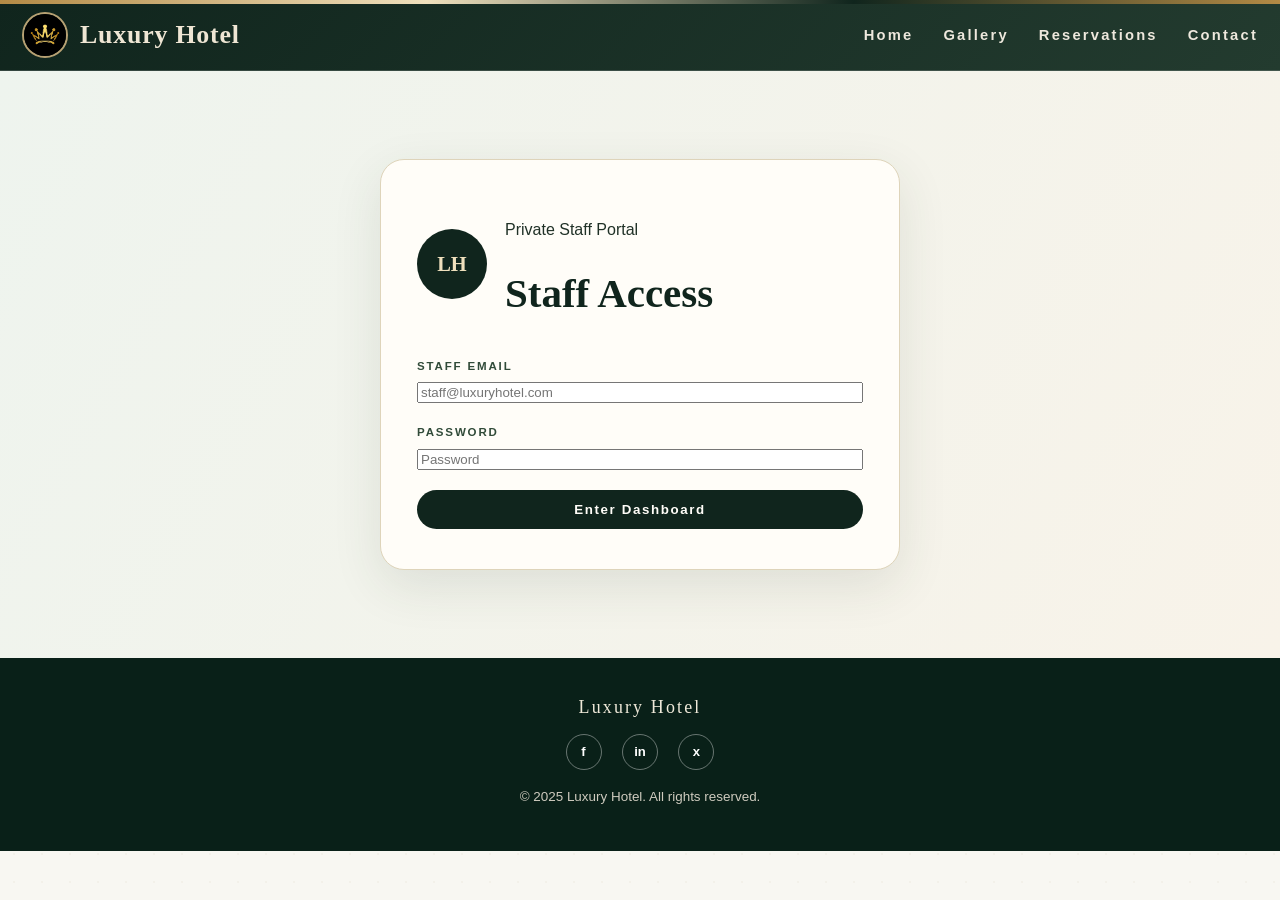
<file: admin.html>
<!DOCTYPE html>
<html lang="en">
<head>
  <meta charset="UTF-8" />
  <meta name="viewport" content="width=device-width, initial-scale=1.0" />
  <title>Staff Login – Luxury Hotel</title>
  <link rel="stylesheet" href="styles.css" />
</head>
<body>
  <header>
    <nav class="navbar">
      <div class="logo">
        <img src="images/logo.jpg" alt="Luxury Hotel Logo" class="logo-img" />
        Luxury Hotel
      </div>
      <ul class="nav-links" id="navLinks">
        <li><a href="index.html">Home</a></li>
        <li><a href="gallery.html">Gallery</a></li>
        <li><a href="reservations.html">Reservations</a></li>
        <li><a href="index.html#contact">Contact</a></li>
      </ul>
      <button class="menu-toggle" onclick="toggleMenu()">☰</button>
    </nav>
  </header>

  <section class="admin-login-section">
    <div class="admin-login-wrap">
      <div class="admin-login-panel" id="adminLoginPanel">
        <div class="admin-login-header">
          <div class="admin-logo-badge">LH</div>
          <div>
            <p class="eyebrow">Private Staff Portal</p>
            <h1>Staff Access</h1>
          </div>
        </div>

        <form class="admin-login-form" id="adminLoginForm">
          <label for="staffEmail">Staff Email</label>
          <input id="staffEmail" type="email" placeholder="staff@luxuryhotel.com" required />

          <label for="staffPassword">Password</label>
          <input id="staffPassword" type="password" placeholder="Password" required />

          <button type="submit" class="admin-login-button">Enter Dashboard</button>
          <div class="admin-login-error" id="adminLoginError"></div>
        </form>
      </div>

      <section class="admin-dashboard" id="adminDashboard" hidden>
        <div class="admin-dashboard-top">
          <div>
            <p class="eyebrow">Luxury Hotel</p>
            <h1>Reservation Dashboard</h1>
          </div>
          <button class="logout-button" id="adminLogout">Log out</button>
        </div>

        <div class="admin-dashboard-layout">
          <aside class="admin-sidebar">
            <div class="admin-nav-card active">
              <span class="admin-nav-icon">☰</span>
              <span>Reservations</span>
            </div>
            <div class="admin-nav-card">
              <span class="admin-nav-icon">□</span>
              <span>Rooms & Halls</span>
            </div>
            <div class="admin-nav-card">
              <span class="admin-nav-icon">✉</span>
              <span>Messages</span>
            </div>
          </aside>

          <div class="admin-content">
            <section class="admin-panel-block">
              <div class="panel-header">
                <div>
                  <p class="eyebrow">Guest Bookings</p>
                  <h2>Reservations</h2>
                </div>
                <button class="secondary-button" id="createReservation">+ New Booking</button>
              </div>

              <div class="admin-table-wrap">
                <table class="admin-table" id="adminReservationTable">
                  <thead>
                    <tr>
                      <th>Guest</th>
                      <th>Stay</th>
                      <th>Room/Hall</th>
                      <th>Plan</th>
                      <th>Status</th>
                      <th>Created</th>
                      <th>Actions</th>
                    </tr>
                  </thead>
                  <tbody id="reservationTableBody"></tbody>
                </table>
              </div>
            </section>

            <section class="admin-panel-block">
              <div class="panel-header compact">
                <div>
                  <p class="eyebrow">Inventory</p>
                  <h2>Rooms & Event Spaces</h2>
                </div>
                <button class="secondary-button" id="addRoom">+ Add Space</button>
              </div>

              <div class="room-grid" id="roomGrid"></div>
            </section>

            <section class="admin-panel-block">
              <div class="panel-header compact">
                <div>
                  <p class="eyebrow">Enquiries</p>
                  <h2>Contact Messages</h2>
                </div>
              </div>

              <div class="message-list" id="contactMessageList"></div>
            </section>
          </div>
        </div>
      </section>

      <div class="admin-modal" id="reservationModal" aria-hidden="true">
        <div class="admin-modal-card">
          <div class="modal-header">
            <h2 id="modalTitle">Reservation Details</h2>
            <button id="modalClose" class="icon-button" aria-label="Close">×</button>
          </div>

          <form class="admin-reservation-form" id="adminReservationForm">
            <input type="hidden" id="reservationId" />

            <div class="form-row">
              <div class="form-group">
                <label for="adminGuestName">Guest Name</label>
                <input id="adminGuestName" type="text" required />
              </div>
              <div class="form-group">
                <label for="adminGuestEmail">Email</label>
                <input id="adminGuestEmail" type="email" required />
              </div>
            </div>

            <div class="form-row">
              <div class="form-group">
                <label for="adminGuestPhone">Phone</label>
                <input id="adminGuestPhone" type="tel" required />
              </div>
              <div class="form-group">
                <label for="adminStayPlan">Stay Plan</label>
                <select id="adminStayPlan" required>
                  <option value="Bed & Breakfast">Bed & Breakfast</option>
                  <option value="Half Board">Half Board</option>
                  <option value="Full Board">Full Board</option>
                  <option value="Executive Suite">Executive Suite</option>
                </select>
              </div>
            </div>

            <div class="form-row">
              <div class="form-group">
                <label for="adminArrivalDate">Arrival Date</label>
                <input id="adminArrivalDate" type="date" required />
              </div>
              <div class="form-group">
                <label for="adminDepartureDate">Departure Date</label>
                <input id="adminDepartureDate" type="date" required />
              </div>
            </div>

            <div class="form-row">
              <div class="form-group">
                <label for="adminRoomType">Room / Hall</label>
                <select id="adminRoomType" required></select>
              </div>
              <div class="form-group">
                <label for="adminStatus">Status</label>
                <select id="adminStatus" required>
                  <option value="Pending">Pending</option>
                  <option value="Confirmed">Confirmed</option>
                  <option value="Checked In">Checked In</option>
                  <option value="Completed">Completed</option>
                  <option value="Cancelled">Cancelled</option>
                </select>
              </div>
            </div>

            <div class="form-row">
              <div class="form-group full-width">
                <label for="adminSpecialRequest">Special Request</label>
                <textarea id="adminSpecialRequest" rows="4"></textarea>
              </div>
            </div>

            <div class="modal-actions">
              <button type="button" class="secondary-button" id="cancelModal">Cancel</button>
              <button type="submit" class="primary-button">Save</button>
            </div>
          </form>
        </div>
      </div>
    </div>
  </section>

  <footer>
    <div class="footer-inner">
      <div class="footer-brand">Luxury Hotel</div>
      <div class="social-links">
        <a href="#" aria-label="Facebook" class="social-icon">f</a>
        <a href="#" aria-label="Instagram" class="social-icon">in</a>
        <a href="#" aria-label="X" class="social-icon">x</a>
      </div>
      <p>&copy; 2025 Luxury Hotel. All rights reserved.</p>
    </div>
  </footer>

  <script src="script.js"></script>
</body>
</html>
</file>
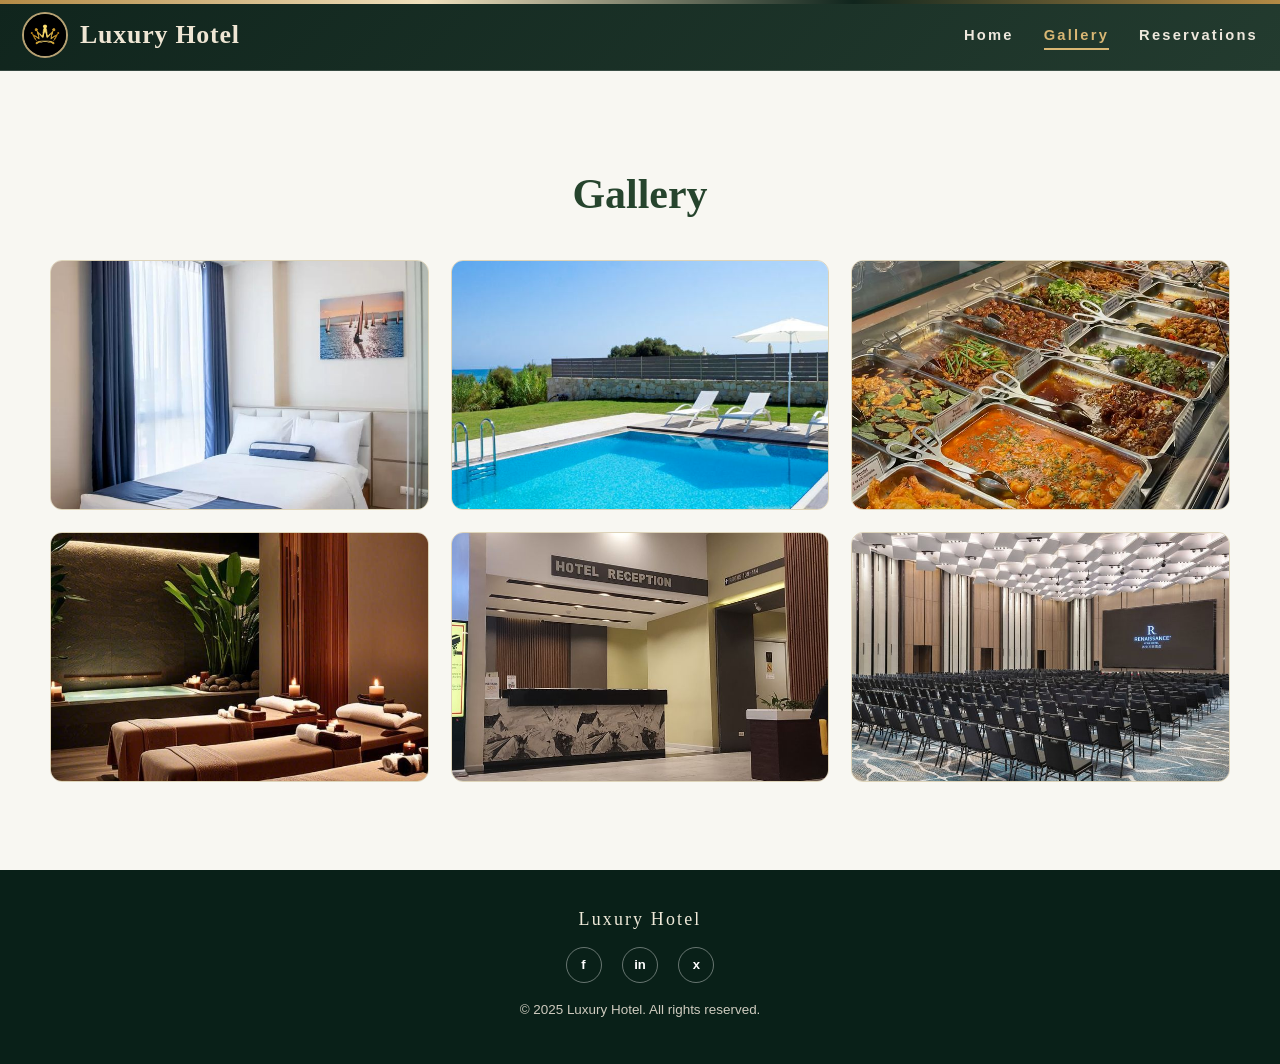
<file: gallery.html>
<!DOCTYPE html>
<html lang="en">
<head>
  <meta charset="UTF-8" />
  <meta name="viewport" content="width=device-width, initial-scale=1.0" />
  <title>Gallery – Luxury Hotel</title>
  <link rel="stylesheet" href="styles.css" />
</head>
<body>
  <header>
    <nav class="navbar">
      <div class="logo">
        <img src="images/logo.jpg" alt="Luxury Hotel Logo" class="logo-img" />
        Luxury Hotel
      </div>
      <ul class="nav-links" id="navLinks">
        <li><a href="index.html">Home</a></li>
        <li><a href="gallery.html" class="active">Gallery</a></li>
        <li><a href="reservations.html">Reservations</a></li>
      </ul>
      <button class="menu-toggle" onclick="toggleMenu()">☰</button>
    </nav>
  </header>

  <section class="gallery">
    <h2>Gallery</h2>
    <div class="gallery-grid">
      <img src="images/singlebed.jpg" alt="Executive suite" />
      <img src="images/swimmingpool.jpg" alt="Swimming pool" />
      <img src="images/food.jpg" alt="Restaurant experience" />
      <img src="images/massageroom.jpg" alt="Spa retreat" />
      <img src="images/reception.jpg" alt="Grand reception" />
      <img src="images/conferencehall2.jpg" alt="Event and conference area" />
    </div>
  </section>

  <footer>
    <div class="footer-inner">
      <div class="footer-brand">Luxury Hotel</div>
      <div class="social-links">
        <a href="#" aria-label="Facebook" class="social-icon">f</a>
        <a href="#" aria-label="Instagram" class="social-icon">in</a>
        <a href="#" aria-label="X" class="social-icon">x</a>
      </div>
      <p>&copy; 2025 Luxury Hotel. All rights reserved.</p>
    </div>
  </footer>

  <script src="script.js"></script>
</body>
</html>
</file>
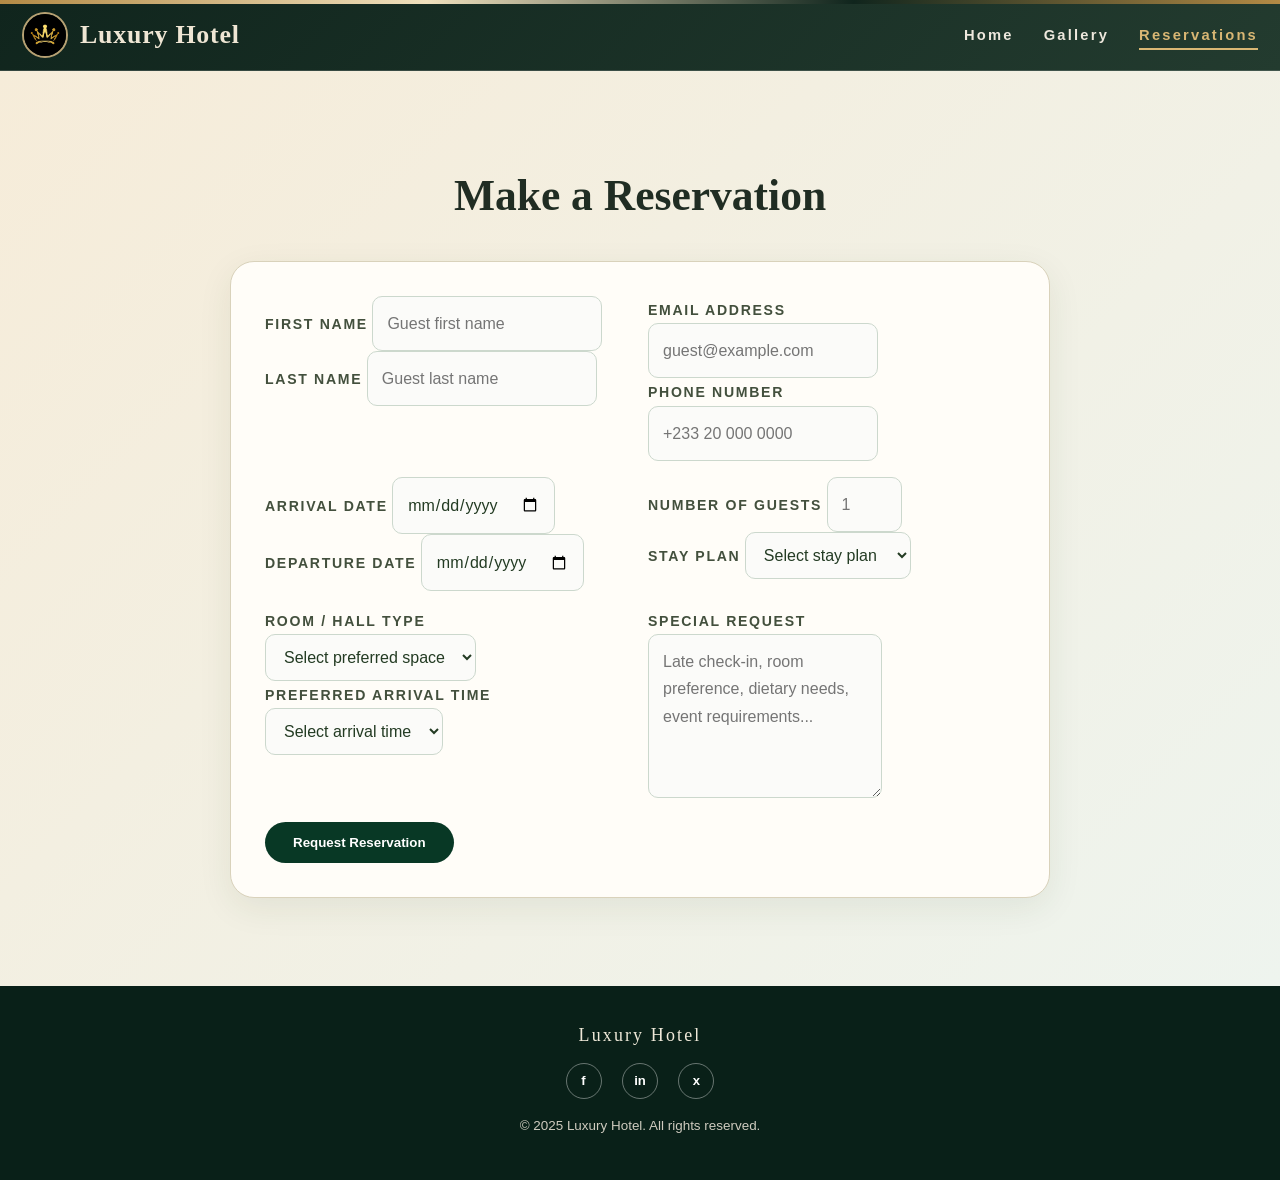
<file: reservations.html>
<!DOCTYPE html>
<html lang="en">
<head>
  <meta charset="UTF-8" />
  <meta name="viewport" content="width=device-width, initial-scale=1.0" />
  <title>Reservations – Luxury Hotel</title>
  <link rel="stylesheet" href="styles.css" />
</head>
<body>
  <header>
    <nav class="navbar">
      <div class="logo">
        <img src="images/logo.jpg" alt="Luxury Hotel Logo" class="logo-img" />
        Luxury Hotel
      </div>
      <ul class="nav-links" id="navLinks">
        <li><a href="index.html">Home</a></li>
        <li><a href="gallery.html">Gallery</a></li>
        <li><a href="reservations.html" class="active">Reservations</a></li>
      </ul>
      <button class="menu-toggle" onclick="toggleMenu()">☰</button>
    </nav>
  </header>

  <section class="reservation-section">
    <h2>Make a Reservation</h2>
    <div class="reservation-wrap">
      <form class="reservation-form" id="reservationForm" method="" action="">
        <div class="form-row">
          <div class="form-group full-width">
            <label for="guestFirstName">First Name</label>
            <input id="guestFirstName" type="text" placeholder="Guest first name" required />
          </div>
          <div class="form-group full-width">
            <label for="guestLastName">Last Name</label>
            <input id="guestLastName" type="text" placeholder="Guest last name" required />
          </div>
        </div>

        <div class="form-row">
          <div class="form-group">
            <label for="guestEmail">Email Address</label>
            <input id="guestEmail" type="email" placeholder="guest@example.com" required />
          </div>
          <div class="form-group">
            <label for="guestPhone">Phone Number</label>
            <input id="guestPhone" type="tel" placeholder="+233 20 000 0000" required />
          </div>
        </div>

        <div class="form-row">
          <div class="form-group">
            <label for="arrivalDate">Arrival Date</label>
            <input id="arrivalDate" type="date" required />
          </div>
          <div class="form-group">
            <label for="departureDate">Departure Date</label>
            <input id="departureDate" type="date" required />
          </div>
        </div>

        <div class="form-row">
          <div class="form-group">
            <label for="guestsNumber">Number of Guests</label>
            <input id="guestsNumber" type="number" min="1" max="12" placeholder="1" required />
          </div>
          <div class="form-group">
            <label for="stayPlan">Stay Plan</label>
            <select id="stayPlan" required>
              <option value="">Select stay plan</option>
              <option value="Bed & Breakfast">Bed & Breakfast</option>
              <option value="Half Board">Half Board</option>
              <option value="Full Board">Full Board</option>
              <option value="Executive Suite">Executive Suite</option>
            </select>
          </div>
        </div>

        <div class="form-row">
          <div class="form-group">
            <label for="roomCategory">Room / Hall Type</label>
            <select id="roomCategory" required>
              <option value="">Select preferred space</option>
              <option value="Deluxe King Room">Deluxe King Room</option>
              <option value="Executive Suite">Executive Suite</option>
              <option value="Garden Room">Garden Room</option>
              <option value="Conference Hall">Conference Hall</option>
              <option value="Dining Hall">Dining Hall</option>
              <option value="Private Event Area">Private Event Area</option>
            </select>
          </div>
          <div class="form-group">
            <label for="arrivalTime">Preferred Arrival Time</label>
            <select id="arrivalTime" required>
              <option value="">Select arrival time</option>
              <option value="12:00 PM">12:00 PM</option>
              <option value="02:00 PM">02:00 PM</option>
              <option value="04:00 PM">04:00 PM</option>
              <option value="06:00 PM">06:00 PM</option>
              <option value="08:00 PM">08:00 PM</option>
            </select>
          </div>
        </div>

        <div class="form-row">
          <div class="form-group full-width">
            <label for="specialRequest">Special Request</label>
            <textarea id="specialRequest" placeholder="Late check-in, room preference, dietary needs, event requirements..." rows="5"></textarea>
          </div>
        </div>

        <div class="reservation-button full">
          <button type="submit">Request Reservation</button>
        </div>
      </form>
    </div>
  </section>

  <footer>
    <div class="footer-inner">
      <div class="footer-brand">Luxury Hotel</div>
      <div class="social-links">
        <a href="#" aria-label="Facebook" class="social-icon">f</a>
        <a href="#" aria-label="Instagram" class="social-icon">in</a>
        <a href="#" aria-label="X" class="social-icon">x</a>
      </div>
      <p>&copy; 2025 Luxury Hotel. All rights reserved.</p>
    </div>
  </footer>

  <script src="script.js"></script>
</body>
</html>
</file>
<file: styles.css>
:root {
  --bg: #f8f7f2;
  --bg-soft: #fbfaf7;
  --bg-warm: #f5efe4;
  --ink: #203127;
  --ink-soft: #596b59;
  --text: #203127;
  --text-muted: #6e7069;
  --brand: #b38a45;
  --brand-soft: #efe0bd;
  --brand-deep: #10251d;
  --sage: #314b39;
  --sage-soft: #eaf1ea;
  --cream: #fffdf8;
  --line: #ded4ba;
  --shadow: rgba(50, 63, 41, 0.11);
}

* {
  box-sizing: border-box;
}

html {
  scroll-behavior: smooth;
}

body {
  font-family: 'Segoe UI', Arial, sans-serif;
  margin: 0;
  background: var(--bg);
  color: var(--text);
  line-height: 1.7;
  scroll-behavior: smooth;
}

body::before {
  content: "";
  position: fixed;
  inset: 0;
  pointer-events: none;
  background-image: radial-gradient(rgba(120, 83, 37, 0.06) 1px, transparent 1px);
  background-size: 28px 28px;
  opacity: 0.7;
  z-index: -1;
}

body::after {
  content: "";
  position: fixed;
  left: 0;
  right: 0;
  top: 0;
  height: 4px;
  background: linear-gradient(90deg, #b38a45, #efe0bd, #10251d, #b38a45);
  pointer-events: none;
  z-index: 100;
}

@media (max-width: 900px) {
  body::after {
    height: 3px;
  }
}

a {
  color: inherit;
}

header {
  background: linear-gradient(135deg, #10251d, #233b2f);
  border-bottom: 1px solid rgba(255,255,255,0.15);
  position: sticky;
  top: 0;
  z-index: 100;
}

.navbar {
  max-width: 1280px;
  margin: 0 auto;
  padding: 12px 22px;
  display: flex;
  align-items: center;
  justify-content: space-between;
}

.logo {
  font-family: Georgia, 'Times New Roman', serif;
  font-size: 1.62em;
  font-weight: 700;
  letter-spacing: 0.03em;
  color: #efe6d4;
  display: flex;
  align-items: center;
  gap: 12px;
}

.logo-img {
  height: 46px;
  width: 46px;
  border-radius: 50%;
  border: 2px solid #b7a173;
  object-fit: cover;
}

.nav-links {
  list-style: none;
  display: flex;
  gap: 30px;
  margin: 0;
  padding: 0;
}

.nav-links li a {
  text-decoration: none;
  color: #eee8dd;
  font-size: 0.92em;
  font-weight: 600;
  letter-spacing: 0.15em;
  position: relative;
  transition: color 0.2s ease;
}

.nav-links li a:hover {
  color: #d9b774;
}

.nav-links li a.active,
.nav-links li a[aria-current="page"] {
  color: #d9b774;
}

.nav-links li a::after {
  content: "";
  position: absolute;
  left: 0;
  right: 0;
  bottom: -7px;
  height: 2px;
  background: #d9b774;
  transform: scaleX(0);
  transform-origin: left;
  transition: transform 0.2s ease;
}

.nav-links li a:hover::after,
.nav-links li a.active::after {
  transform: scaleX(1);
}

.menu-toggle {
  display: none;
  font-size: 2em;
  background: transparent;
  border: none;
  color: #efe6d4;
  cursor: pointer;
  line-height: 1;
}

.hero {
  position: relative;
  min-height: 70vh;
  background-size: cover;
  background-position: center;
  display: flex;
  align-items: center;
  justify-content: center;
  overflow: hidden;
}

.hero::before {
  content: "";
  position: absolute;
  inset: 0;
  background: linear-gradient(135deg, rgba(15, 31, 26, 0.82), rgba(38, 38, 25, 0.62));
}

.hero-content {
  position: relative;
  z-index: 1;
  color: #fffdf7;
  text-align: center;
  max-width: 780px;
  padding: 72px 24px;
}

.hero h1 {
  font-family: Georgia, 'Times New Roman', serif;
  font-size: clamp(2.8rem, 6vw, 4.8rem);
  line-height: 1.05;
  margin: 0 0 20px;
  letter-spacing: -0.04em;
}

.hero p {
  font-size: clamp(1.04rem, 2.6vw, 1.44rem);
  color: #ebe6d7;
  margin: 0 0 34px;
}

.cta-button {
  display: inline-flex;
  align-items: center;
  justify-content: center;
  background: #c6a35a;
  color: #17251b;
  padding: 13px 34px;
  border-radius: 999px;
  text-decoration: none;
  font-weight: 700;
  letter-spacing: 0.12em;
  border: 1px solid rgba(255,255,255,0.35);
  transition: transform 0.2s ease, background 0.2s ease, color 0.2s ease;
}

.cta-button:hover {
  background: #efe6d4;
  transform: translateY(-3px);
}

.hero-stats {
  margin-top: 44px;
  display: flex;
  justify-content: center;
  gap: 38px;
  flex-wrap: wrap;
}

.hero-stats .stat {
  border-top: 1px solid rgba(255,255,255,0.6);
  padding-top: 12px;
  color: #eee;
}

.hero-stats strong {
  display: block;
  font-family: Georgia, serif;
  font-size: 1.56rem;
  color: #fff;
}

.hero-stats span {
  font-size: 0.73rem;
  letter-spacing: 0.16em;
  text-transform: uppercase;
}

.section-heading {
  max-width: 1180px;
  margin: 0 auto 38px;
  text-align: center;
}

.section-heading h2 {
  font-family: Georgia, 'Times New Roman', serif;
  color: #28450f;
  font-size: clamp(2rem, 4vw, 2.66rem);
  line-height: 1.12;
  margin: 0 0 12px;
}

.section-heading p {
  margin: 0 auto;
  max-width: 680px;
  color: #5a6554;
  font-size: 1rem;
}

.features,
.story,
.experience,
.testimonials,
.contact {
  padding: 88px 24px;
}

.features {
  background: #fbfaf7;
}

.features h2 {
  font-family: Georgia, 'Times New Roman', serif;
  font-size: clamp(2rem, 4vw, 2.55rem);
  color: #244032;
  text-align: center;
  margin-bottom: 30px;
}

.feature-grid {
  max-width: 1200px;
  margin: 0 auto;
  display: grid;
  grid-template-columns: repeat(auto-fit, minmax(250px, 1fr));
  gap: 24px;
}

.feature {
  background: #fffdf9;
  border-radius: 18px;
  padding: 14px;
  border: 1px solid #e5dcca;
  box-shadow: 0 8px 28px rgba(25, 42, 25, 0.06);
  transition: transform 0.25s ease, box-shadow 0.25s ease;
}

.feature:hover {
  transform: translateY(-6px);
  box-shadow: 0 14px 38px rgba(33, 74, 40, 0.11);
}

.feature img {
  width: 100%;
  height: 240px;
  object-fit: cover;
  border-radius: 12px;
}

.feature span {
  display: block;
  margin-top: 16px;
  font-size: 1.03em;
  font-weight: 700;
  color: #253b28;
}

.story {
  background: linear-gradient(180deg, #ece7da 0%, #fbfaf7 95%);
}

.story-layout {
  max-width: 1200px;
  margin: 0 auto;
  display: flex;
  align-items: center;
  gap: 50px;
}

.story-image {
  flex: 1;
}

.story-image img {
  width: 100%;
  border-radius: 26px;
  box-shadow: 0 20px 70px rgba(46, 58, 38, 0.14);
  min-height: 440px;
  object-fit: cover;
}

.story-copy {
  flex: 1;
}

.story-copy h2 {
  font-family: Georgia, 'Times New Roman', serif;
  color: #20391f;
  font-size: clamp(2rem, 4vw, 2.76rem);
  line-height: 1.14;
  margin-bottom: 20px;
}

.story-copy p {
  color: #596b59;
  font-size: 1rem;
}

.story-copy .signature {
  margin-top: 30px;
  color: #7a6739;
  font-weight: 700;
}

.experience {
  background: #283a28;
  color: #efe8d8;
}

.experience .section-heading h2 {
  color: #efe6d4;
}

.experience .section-heading p {
  color: #bdb8af;
}

.experience-grid {
  max-width: 1180px;
  margin: 0 auto;
  display: grid;
  grid-template-columns: repeat(3, minmax(220px, 1fr));
  gap: 24px;
}

.experience-card {
  background: rgba(255,255,255,0.07);
  border-radius: 14px;
  padding: 28px 24px;
  border: 1px solid rgba(255,255,255,0.14);
}

.experience-card h3 {
  color: #f0dba8;
  margin-top: 0;
  font-family: Georgia, 'Times New Roman', serif;
}

.experience-card p {
  color: #dcd6cf;
  margin-bottom: 0;
}

.testimonials {
  background: #f5efe4;
}

.testimonials h2 {
  font-family: Georgia, 'Times New Roman', serif;
  font-size: clamp(2rem, 4vw, 2.54rem);
  color: #2b4531;
  text-align: center;
  margin-bottom: 30px;
}

.testimonial-slider {
  max-width: 690px;
  margin: 0 auto;
  position: relative;
}

.testimonial {
  display: none;
  flex-direction: column;
  align-items: center;
  justify-content: center;
  text-align: center;
  background: #fffdf8;
  padding: 44px 32px 34px;
  border-radius: 20px;
  border: 1px solid #e2d7bd;
}

.testimonial.active {
  display: flex;
}

.testimonial img {
  width: 80px;
  height: 80px;
  border-radius: 50%;
  object-fit: cover;
  border: 3px solid #bca878;
  margin-bottom: 14px;
}

.testimonial p {
  font-size: 1.24em;
  font-family: Georgia, 'Times New Roman', serif;
  color: #485b44;
  margin: 0 auto 10px;
}

.testimonial span {
  font-weight: 700;
  color: #876b2c;
}

.testimonial-prev,
.testimonial-next {
  position: absolute;
  top: 50%;
  transform: translateY(-50%);
  background: #284b35;
  color: white;
  border: none;
  border-radius: 50%;
  width: 40px;
  height: 40px;
  cursor: pointer;
  font-size: 1.4em;
  z-index: 2;
}

.testimonial-prev { left: -48px; }
.testimonial-next { right: -48px; }

.contact {
  background: #eef4ee;
}

.contact h2 {
  font-family: Georgia, 'Times New Roman', serif;
  margin: 0 auto 30px;
  text-align: center;
  color: #233d23;
  font-size: clamp(2rem, 4vw, 2.72rem);
}

.contact-flex {
  max-width: 1150px;
  margin: 0 auto;
  display: flex;
  flex-wrap: wrap;
  gap: 34px;
}

.contact form {
  flex: 1 1 55%;
  background: #fff;
  padding: 30px;
  border-radius: 16px;
  border: 1px solid #d8e6d8;
  display: flex;
  flex-direction: column;
  gap: 14px;
}

.contact input,
.contact textarea,
.contact select,
.reservation-form input,
.reservation-form select,
.reservation-form textarea {
  border: 1px solid #ccd8cd;
  border-radius: 10px;
  padding: 13px 14px;
  background: #fbfbf9;
  font: inherit;
  color: #233b23;
}

.contact textarea,
.reservation-form textarea {
  min-height: 140px;
  resize: vertical;
}

.contact form button,
.reservation-form button {
  background: #083825;
  color: white;
  border: none;
  border-radius: 999px;
  padding: 13px 28px;
  font-weight: 700;
  cursor: pointer;
  transition: background 0.2s ease, transform 0.2s ease;
}

.contact form button:hover,
.reservation-form button:hover {
  background: #bd964b;
}

.contact-success {
  display: none;
  color: #1b6a35;
  font-weight: 700;
}

.contact-info {
  flex: 1 1 35%;
  background: #254637;
  color: #fffaf5;
  border-radius: 20px;
  padding: 34px 30px;
}

.contact-info h3 {
  font-family: Georgia, 'Times New Roman', serif;
  font-size: 1.28rem;
  color: #dfd3bd;
  margin: 0 0 12px;
}

.contact-info p {
  color: #efe8d8;
  margin: 0 0 20px;
}

.contact-map {
  width: 100%;
  height: 210px;
  object-fit: cover;
  border-radius: 12px;
  border: 1px solid rgba(255,255,255,0.45);
  margin-top: 6px;
}

.gallery {
  background: #f8f7f2;
  padding: 88px 24px;
}

.gallery h2 {
  max-width: 1180px;
  color: #26442d;
  margin: 0 auto 30px;
  font-family: Georgia, 'Times New Roman', serif;
  font-size: clamp(2rem, 4vw, 2.62rem);
  text-align: center;
}

.gallery-grid {
  max-width: 1180px;
  margin: 0 auto;
  display: grid;
  grid-template-columns: repeat(3, minmax(210px, 1fr));
  gap: 22px;
}

.gallery-grid img {
  width: 100%;
  height: 250px;
  object-fit: cover;
  border-radius: 12px;
  border: 1px solid #ded4ba;
  filter: saturate(1.05);
}

.reservation-section {
  background: linear-gradient(135deg, #f6ecd9, #eef4ee);
  padding: 88px 24px;
}

.reservation-section h2 {
  max-width: 1200px;
  margin: 0 auto 28px;
  text-align: center;
  font-family: Georgia, 'Times New Roman', serif;
  font-size: clamp(2rem, 4vw, 2.72rem);
  color: #202d23;
}

.reservation-wrap {
  max-width: 820px;
  margin: 0 auto;
  background: #fffdf8;
  border-radius: 24px;
  border: 1px solid #d9d2bb;
  padding: 34px;
  box-shadow: 0 10px 34px rgba(40, 58, 30, 0.08);
}

.reservation-form {
  display: grid;
  grid-template-columns: repeat(2, minmax(210px, 1fr));
  gap: 16px;
}

.reservation-form .full {
  grid-column: 1 / -1;
}

.reservation-form label {
  font-weight: 700;
  color: #43503d;
  font-size: 0.88rem;
  letter-spacing: 0.12em;
  text-transform: uppercase;
}

.reservation-form .reservation-button {
  grid-column: 1 / -1;
  justify-self: start;
}

.admin-section {
  background: #fbfaf6;
  padding: 88px 24px;
}

.admin-section h2 {
  max-width: 1200px;
  margin: 0 auto 24px;
  font-family: Georgia, 'Times New Roman', serif;
  font-size: clamp(2rem, 4vw, 2.52rem);
  color: #28422b;
  text-align: center;
}

.admin-table-wrap {
  max-width: 1180px;
  margin: 0 auto;
  overflow-x: auto;
  background: white;
  box-shadow: 0 10px 30px rgba(40, 45, 31, 0.08);
  border-radius: 16px;
  border: 1px solid #dedccf;
}

.admin-table-wrap table {
  width: 100%;
  border-collapse: collapse;
}

.admin-table-wrap th {
  background: #23442b;
  color: #fff;
  padding: 16px;
  text-align: left;
}

.admin-table-wrap td {
  padding: 14px 16px;
  border-bottom: 1px solid #e5e1d5;
}

.admin-table-wrap tbody tr:nth-child(even) {
  background: #faf9f5;
}

.admin-table-wrap .action-button {
  background: #b38a45;
  color: white;
  border: none;
  border-radius: 999px;
  padding: 8px 14px;
  font-size: 0.75em;
  font-weight: 700;
  margin-right: 5px;
}

.admin-table-wrap .action-button.danger {
  background: #835a2b;
}

footer {
  background: #092018;
  color: #cfcbbf;
  text-align: center;
  padding: 34px 24px 42px;
}

.footer-inner {
  max-width: 1180px;
  margin: 0 auto;
}

.footer-brand {
  font-family: Georgia, 'Times New Roman', serif;
  color: #efe9d9;
  font-size: 1.12rem;
  letter-spacing: 0.12em;
}

.social-links {
  margin: 12px 0 16px;
}

.social-links a {
  display: inline-flex;
  align-items: center;
  justify-content: center;
  width: 36px;
  height: 36px;
  margin: 0 8px;
  border-radius: 50%;
  border: 1px solid rgba(255,255,255,0.38);
  color: #fff;
  text-decoration: none;
  font-weight: 800;
  font-size: 0.82rem;
  transition: background 0.2s ease, transform 0.2s ease, color 0.2s ease;
}

.social-links a:hover {
  background: var(--brand);
  color: var(--brand-deep);
  transform: translateY(-2px);
}

.social-links img {
  display: none;
}

footer p {
  margin: 0;
  font-size: 0.84em;
}

#scrollTopBtn {
  display: none;
  position: fixed;
  bottom: 30px;
  right: 30px;
  z-index: 99;
  background: #b38a45;
  color: white;
  border: none;
  border-radius: 50%;
  width: 46px;
  height: 46px;
  cursor: pointer;
  font-size: 1.22rem;
  box-shadow: 0 8px 20px rgba(0,0,0,0.2);
}

#scrollTopBtn:hover {
  background: #3e5638;
}

@media (max-width: 900px) {
  .nav-links {
    flex-direction: column;
    background: #10251d;
    position: absolute;
    top: 86px;
    right: 0;
    width: min(260px, 90vw);
    display: none;
    padding: 20px;
    box-shadow: 0 12px 30px rgba(0,0,0,0.22);
  }

  .nav-links.active {
    display: flex;
  }

  .menu-toggle {
    display: block;
  }

  .story-layout,
  .contact-flex {
    flex-direction: column;
  }

  .experience-grid,
  .gallery-grid,
  .reservation-form {
    grid-template-columns: 1fr;
  }

  .testimonial-prev { left: 6px; }
  .testimonial-next { right: 6px; }
}

@media (max-width: 620px) {
  .hero {
    min-height: 560px;
  }

  .hero h1 {
    font-size: 2.46rem;
  }

  .hero-stats {
    align-items: center;
  }

  .feature img {
    height: 210px;
  }

  .reservation-wrap {
    padding: 22px;
  }
}

.admin-login-section {
  background: linear-gradient(120deg, #eef4ee 0%, #f8f3e9 100%);
  padding: 88px 24px;
}

.admin-login-wrap {
  max-width: 1080px;
  margin: 0 auto;
}

.admin-login-panel {
  max-width: 520px;
  margin: 0 auto;
  background: var(--cream);
  border-radius: 24px;
  border: 1px solid var(--line);
  padding: 40px 36px;
  box-shadow: 0 16px 50px var(--shadow);
}

.admin-login-header {
  display: flex;
  align-items: center;
  gap: 18px;
  margin-bottom: 28px;
}

.admin-logo-badge {
  width: 70px;
  height: 70px;
  border-radius: 50%;
  background: var(--brand-deep);
  color: var(--brand-soft);
  display: flex;
  align-items: center;
  justify-content: center;
  font-family: Georgia, 'Times New Roman', serif;
  font-weight: 700;
  font-size: 1.28rem;
}

.admin-login-header h1 {
  margin: 0;
  font-family: Georgia, 'Times New Roman', serif;
  font-size: clamp(2rem, 4vw, 2.56rem);
  color: var(--brand-deep);
}

.admin-login-form {
  display: flex;
  flex-direction: column;
}

.admin-login-form label {
  font-size: 0.72rem;
  font-weight: 800;
  letter-spacing: 0.16em;
  color: var(--sage);
  text-transform: uppercase;
  margin-bottom: 6px;
}

.admin-login-form input {
  margin-bottom: 20px;
}

.admin-login-button {
  background: var(--brand-deep);
  color: #fffdf8;
  border: none;
  border-radius: 999px;
  padding: 12px 28px;
  font-weight: 800;
  letter-spacing: 0.12em;
  cursor: pointer;
  transition: background 0.2s ease, transform 0.2s ease;
}

.admin-login-button:hover {
  background: var(--brand);
  color: #10251d;
}

.admin-login-error {
  display: none;
  color: #aa4530;
  margin-top: 12px;
  font-weight: 700;
}

.admin-login-error.show {
  display: block;
}

.admin-dashboard {
  background: #eef4ee;
  padding: 26px;
}

.admin-dashboard-top {
  display: flex;
  align-items: center;
  justify-content: space-between;
  margin-bottom: 22px;
  border-bottom: 1px solid var(--line);
  padding-bottom: 24px;
  margin-bottom: 24px;
}

.admin-dashboard-top h1 {
  margin: 0;
  font-family: Georgia, 'Times New Roman', serif;
  font-size: clamp(2rem, 4vw, 2.65rem);
  color: var(--brand-deep);
}

.admin-dashboard-layout {
  display: flex;
  gap: 26px;
}

.admin-sidebar {
  width: 250px;
  flex: 0 0 250px;
  background: var(--brand-deep);
  border-radius: 20px;
  padding: 20px 16px;
  color: #fff;
  align-self: flex-start;
}

.admin-nav-card {
  display: flex;
  align-items: center;
  gap: 12px;
  padding: 13px 12px;
  border-radius: 12px;
  color: #eee8dd;
  margin-bottom: 12px;
  border: 1px solid rgba(255,255,255,0.12);
}

.admin-nav-card.active {
  background: var(--brand);
  color: var(--brand-deep);
}

.admin-nav-icon {
  font-size: 1rem;
}

.admin-content {
  flex: 1;
}

.admin-panel-block {
  background: white;
  border-radius: 20px;
  border: 1px solid var(--line);
  padding: 24px;
  margin-bottom: 24px;
}

.panel-header {
  display: flex;
  justify-content: space-between;
  align-items: center;
  margin-bottom: 20px;
}

.panel-header.compact {
  align-items: end;
}

.panel-header h2 {
  margin: 4px 0 0;
  font-family: Georgia, 'Times New Roman', serif;
  font-size: clamp(1.55rem, 3vw, 2rem);
  color: var(--brand-deep);
}

.secondary-button,
.primary-button {
  border: none;
  border-radius: 999px;
  padding: 11px 24px;
  font-weight: 800;
  cursor: pointer;
  letter-spacing: 0.12em;
}

.secondary-button {
  background: #e8e1d4;
  color: var(--brand-deep);
}

.primary-button {
  background: var(--brand-deep);
  color: white;
}

.admin-table-wrap {
  overflow-x: auto;
}

.admin-table {
  width: 100%;
  border-collapse: collapse;
}

.admin-table th {
  background: #233b2f;
  color: #fff;
  font-size: 0.72rem;
  letter-spacing: 0.14em;
  text-transform: uppercase;
  padding: 14px;
  text-align: left;
}

.admin-table td {
  padding: 14px;
  border-bottom: 1px solid #e5e1d5;
  color: #304337;
}

.status-pill {
  display: inline-block;
  padding: 7px 12px;
  border-radius: 999px;
  font-size: 0.68rem;
  font-weight: 800;
  letter-spacing: 0.18em;
  text-transform: uppercase;
}

.status-pending {
  background: #eee0ba;
  color: #6b5221;
}

.status-confirmed {
  background: #ccdaca;
  color: #234534;
}

.status-checked-in {
  background: #b1d7bf;
  color: #194d2a;
}

.status-completed {
  background: #cfcfcf;
  color: #405050;
}

.status-cancelled {
  background: #e9d7d3;
  color: #7b3a35;
}

.action-button,
.danger-button {
  border: none;
  border-radius: 999px;
  padding: 8px 12px;
  font-size: 0.72rem;
  font-weight: 800;
  cursor: pointer;
}

.action-button {
  background: #b38a45;
  color: #fff;
}

.danger-button {
  background: #895a39;
  color: #fff;
}

.room-grid {
  display: grid;
  grid-template-columns: repeat(auto-fit, minmax(220px, 1fr));
  gap: 16px;
}

.room-card {
  background: #fbfaf8;
  border-radius: 16px;
  border: 1px solid var(--line);
  padding: 16px;
}

.room-card h3 {
  margin-top: 0;
  color: var(--brand-deep);
  font-family: Georgia, 'Times New Roman', serif;
}

.room-card .room-status {
  margin-top: 10px;
  display: inline-block;
}

.room-card .room-select {
  width: 100%;
  margin-top: 8px;
}

.message-list {
  display: flex;
  flex-direction: column;
  gap: 12px;
}

.message-card {
  background: #fafaf7;
  border-radius: 14px;
  padding: 14px;
  border: 1px solid #ddd9cd;
}

.message-card h3 {
  margin: 0 0 6px;
  font-size: 0.98rem;
  color: var(--brand-deep);
}

.message-card p {
  margin: 8px 0;
  color: var(--text-muted);
}

.message-card .message-date {
  font-size: 0.74rem;
  color: #776d54;
  font-weight: 700;
}

.admin-modal {
  position: fixed;
  inset: 0;
  background: rgba(23, 34, 22, 0.82);
  display: none;
  align-items: center;
  justify-content: center;
  padding: 20px;
  z-index: 1000;
}

.admin-modal.open {
  display: flex;
}

.admin-modal-card {
  width: min(820px, 100%);
  background: white;
  border-radius: 24px;
  padding: 24px;
  border: 1px solid var(--line);
}

.modal-header {
  display: flex;
  justify-content: space-between;
  align-items: center;
}

.modal-header h2 {
  margin: 0;
  color: var(--brand-deep);
  font-family: Georgia, 'Times New Roman', serif;
}

.icon-button {
  background: transparent;
  border: none;
  font-size: 1.9rem;
  font-weight: 700;
  color: var(--brand-deep);
  cursor: pointer;
}

.admin-reservation-form .form-row {
  display: flex;
  gap: 14px;
  margin-top: 14px;
}

.admin-reservation-form .form-group {
  flex: 1;
}

.admin-reservation-form .full-width {
  width: 100%;
}

.admin-reservation-form label {
  display: block;
  font-size: 0.72rem;
  font-weight: 800;
  text-transform: uppercase;
  letter-spacing: 0.15em;
  margin-bottom: 6px;
  color: var(--sage);
}

.admin-reservation-form input,
.admin-reservation-form select,
.admin-reservation-form textarea {
  width: 100%;
}

.modal-actions {
  display: flex;
  justify-content: flex-end;
  gap: 12px;
  margin-top: 24px;
}
</file>
